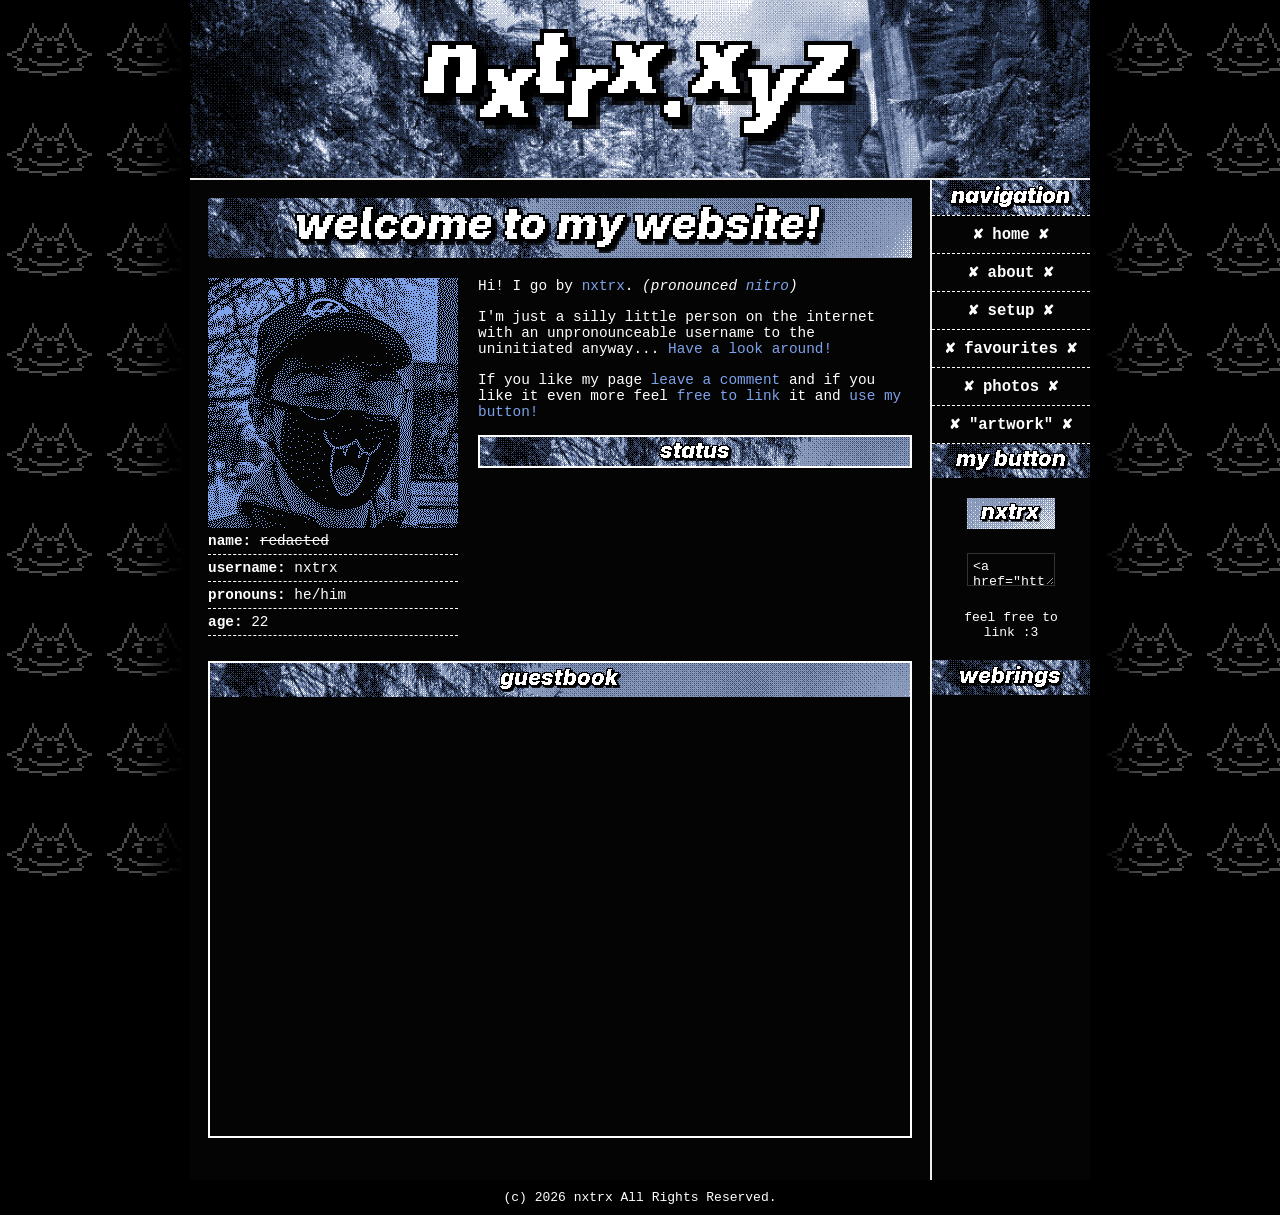
<file: index.html>
<!DOCTYPE html>
<html>
<head>
    <meta charset="UTF-8">
    <meta name="viewport" content="width=device-width, initial-scale=1.0">
    <title>nxtrx</title>
    <link rel="stylesheet" href="style.css">
    <link rel="preconnect" href="https://fonts.googleapis.com">
    <link rel="preconnect" href="https://fonts.gstatic.com" crossorigin>
    <link href="https://fonts.googleapis.com/css2?family=Outfit:wght@300;500;700&display=swap" rel="stylesheet">
</head>
<body>
    <!--page-->
    <div class="main-wrapper">

        <!--header-->
        <div class="site-header"><a href="home.html" target="content-frame"><img src="imgs/text.png"></a></div>
        <!--header-->

        <!--content-->
        <div class="top-row">

            <!--iframe-->
            <div class="content-area">
                <iframe name="content-frame" id="content-frame" src="home.html" allowtransparency="true"></iframe>
            </div>
            <!--iframe-->

            <!--navigation-->
            <nav class="sidebar">
                <div class="lil-header"><img style="margin: 5px;" src="imgs/nav.png"></div>
                <a style="border-top: 1px dashed #fff;" href="home.html" target="content-frame">✘ home ✘</a>
                <a href="about.html" target="content-frame">✘ about ✘</a>
                <a href="construction.html" target="content-frame">✘ setup ✘</a>
                <a href="favourites.html" target="content-frame">✘ favourites ✘</a>
                <!--<a href="construction.html" target="content-frame">✘ links ✘</a>-->
                <a href="construction.html" target="content-frame">✘ photos ✘</a>
                <a href="construction.html" target="content-frame">✘ "artwork" ✘</a>
                <div class="lil-header"><img style="margin: 5px;" src="imgs/my-button.png"></div>
                <img style="margin: 20px;" src="imgs/button.png">
                <textarea readonly=""><a href="https://nxtrx.xyz" target="_blank"><img src="https://nxtrx.xyz/buttons/mishamallow_1.gif" alt="Mishamallow"></a></textarea>
                <p style="margin: 20px;">feel free to link :3</p>
                <div class="lil-header"><img style="margin: 5px;" src="imgs/webrings.png"></div>
            </nav>
            <!--navigation-->

        </div>
        <!--content-->
        <!--
        <div class="comment-section">
            <div class="comment-header">leave a comment :3</div>
            <div class="comment-form">
                <div class="input-group">
                    <label>Name</label>
                    <input type="text">
                </div>
                <div class="input-group">
                    <label>Website (Optional)</label>
                    <input type="text">
                </div>
                <textarea placeholder="Write something..."></textarea>
            </div>
        </div>
        -->
        <!--footer-->
        <footer>(c) 2026 nxtrx All Rights Reserved.</footer>
        <!--footer-->

    </div>
    <!--page-->
</body>
</html>
</file>
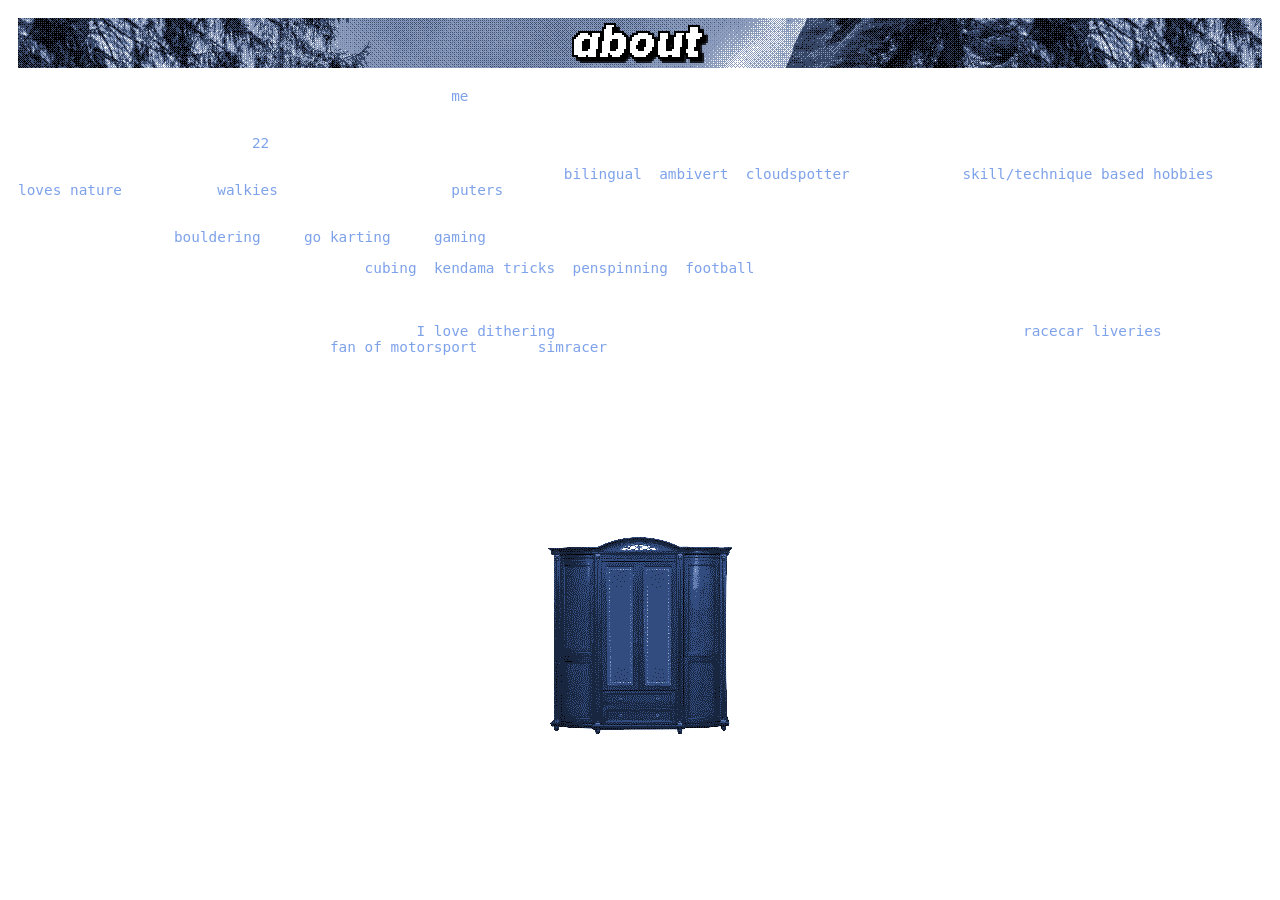
<file: about.html>
<!DOCTYPE html>
<html>
<head>
    <link rel="stylesheet" href="about.css">
</head>
<body>
    <div class="lil-header" style="margin-bottom: 20px;"><img style="margin: 5px;" src="imgs/about.png"></div>
    <p style="padding-bottom: 15px; border-bottom: 1px dashed #fff;">In this section you'll get to know the webmaster (<span>me</span>) a little better.</p>
    <div class="content">
        <div>
            <p>My name is [redacted]. I'm <span>22</span> and I live in [redacted]</p>
            <p style="padding-bottom: 15px; border-bottom: 1px dashed #fff;">If I had to chose a few words to describe myself I'd say I'm a <span>bilingual</span>, <span>ambivert</span>, <span>cloudspotter</span>, that likes <span>skill/technique based hobbies</span>, <span>loves nature</span>, going on <span>walkies</span> and learning about <span>puters</span>.</p>

            <p>My hobbies rn are <span>bouldering</span> and <span>go karting</span> and <span>gaming</span>.</p>
            <p style="padding-bottom: 15px; border-bottom: 1px dashed #fff;">Stuff don't do as often but still like: <span>cubing</span>, <span>kendama tricks</span>, <span>penspinning</span>, <span>football</span>.</p>

            <p style="padding-bottom: 15px; border-bottom: 1px dashed #fff;">A few years back (in highschool) I thought I was going to become a graphic designer, but nothing really came of that. I still do some personal projects for fun and lately I discovered that <span>I love dithering</span>. Back in my graphic design "peak" I was mainly doing <span>racecar liveries</span> (comissions too) because I'm also a <span>fan of motorsport</span> and a <span>simracer</span>.</p>

            <!--<p>After highschool I tried to major in <span>computer science</span>, but I voluntarily <span>dropped out</span> in year two because it was fucking me up mentally. I was honestly in quite a <span>dark place</span> before I decide to dropout. (shit was thrown and I broke one glass door) I was putting in quite a bit of effort with very little results. I realised I subconsciously felt those <span>academic failures</span> were an attack on my intelligence and thus my ego. When I got to that realisation I knew that I had to <span>change my mentallity</span>. I now consciously try to <span>stay calm</span> under all circumstances <span>control my emotions</span> and most importantly <span>let go of my ego</span> and <span>be humble</span>.</p>

            <p style="padding-bottom: 15px; border-bottom: 1px dashed #fff;"><i>I know this sounds esoteric as fuck, but thats what I feel like im trying to do lmfao.</i></p>

            <p>I didn't completely abandon "the puters" alltogether. My interest just transformed into <span>tinkering with my own pc</span> and <span>homelabbing</span>.</p>
-->
            <p>I use CachyOS btw.</p>

            <p style="padding-bottom: 15px; border-bottom: 1px dashed #fff;">And thats about it, ambiguos enough not to doxx myself but personal enough to get to know me</p>
        </div>

        <p style="text-align:center; margin: 0;">if you're interested checkout my closet <br> just saying there might be a few skelies :3</p>
        <div class="closet">
            <a href="skellie.html" target="_blank" class="rotate-hover"><img src="imgs/closet.png"></a>
        </div>
    </div>


</body>
</file>
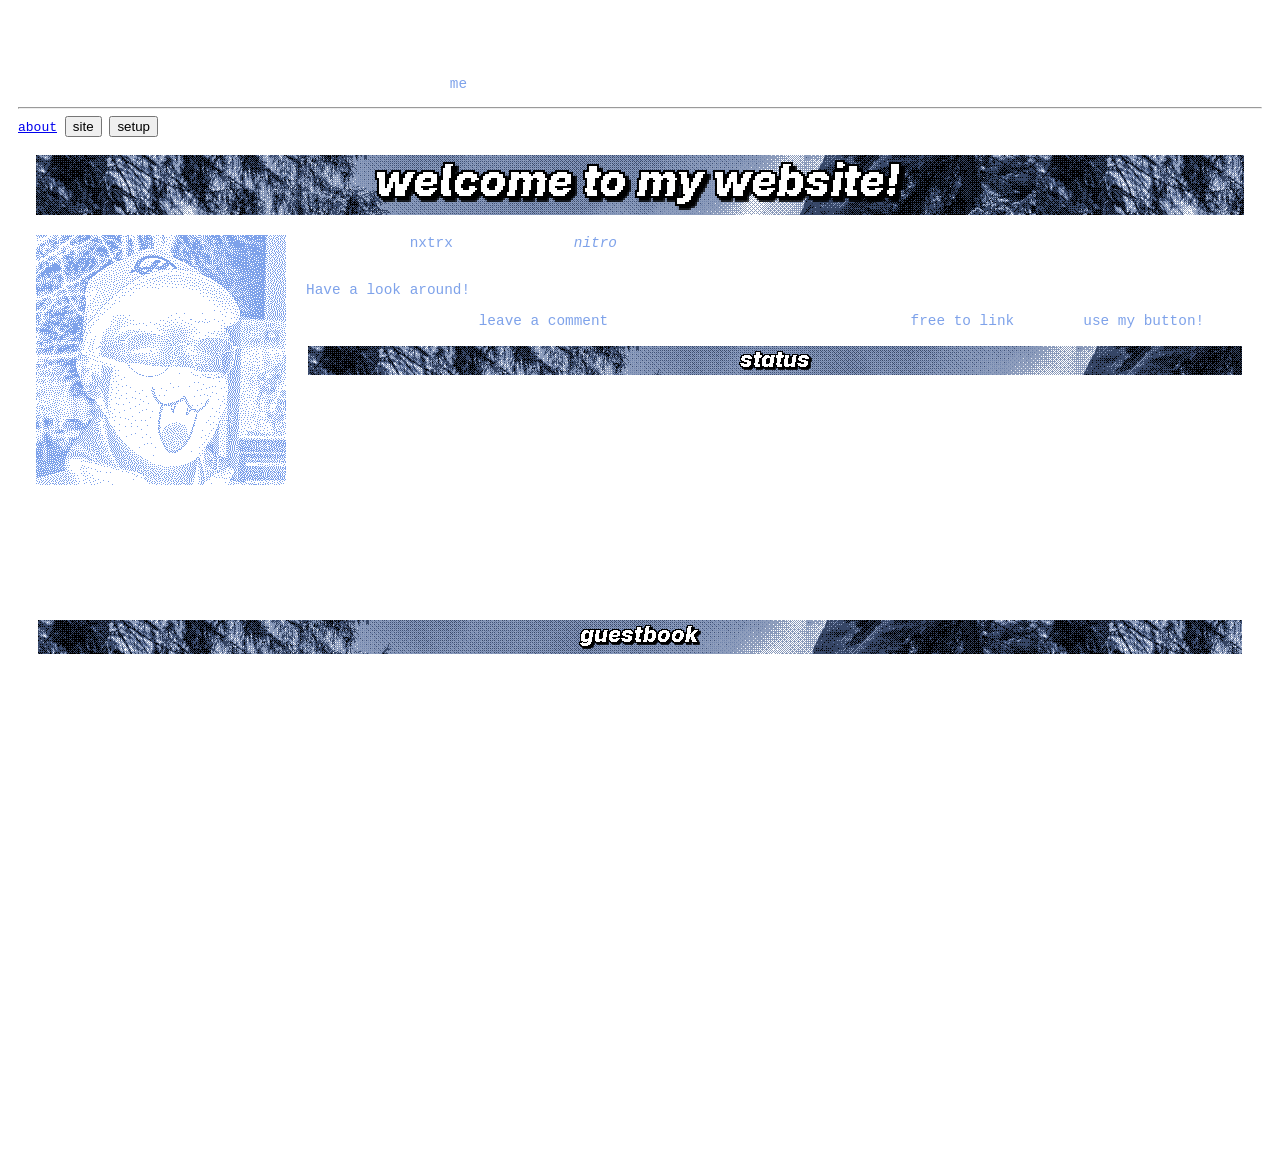
<file: aboutme.html>
<!DOCTYPE html>
<html>
<head>
    <link rel="stylesheet" href="about.css">
</head>
<body>
    <div class="heading"><h1>About</h1></div>
    <p>In this section you'll get to know the webmaster (<span>me</span>) a little better.</p>
    <hr>
    <div style="inline-flex">
        <a href="about.html" target="content-frame">about</a>
        <button>site</button>
        <button>setup</button>
    </div>
    <!--iframe-->
    <div class="content-area">
        <iframe name="content-frame" id="content-frame" src="home.html" allowtransparency="true"></iframe>
    </div>
    <!--iframe-->


</body>
</file>
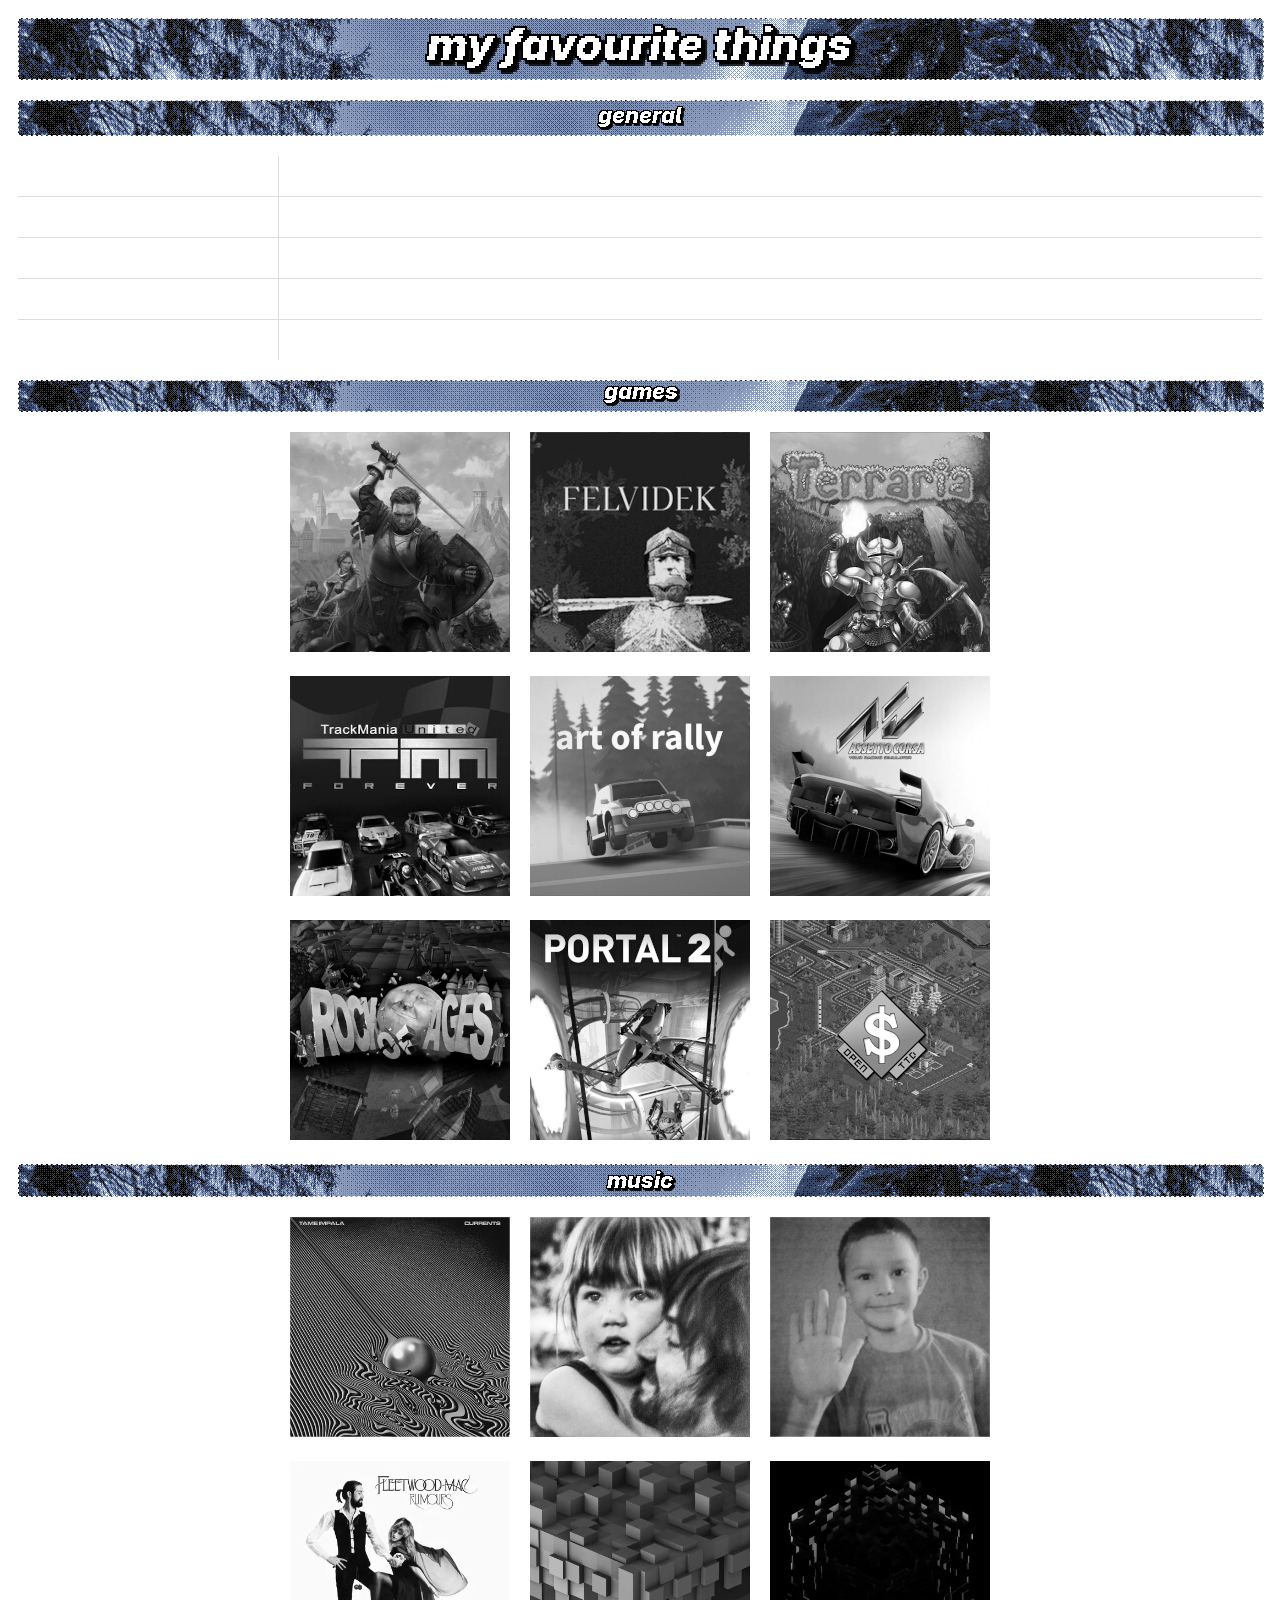
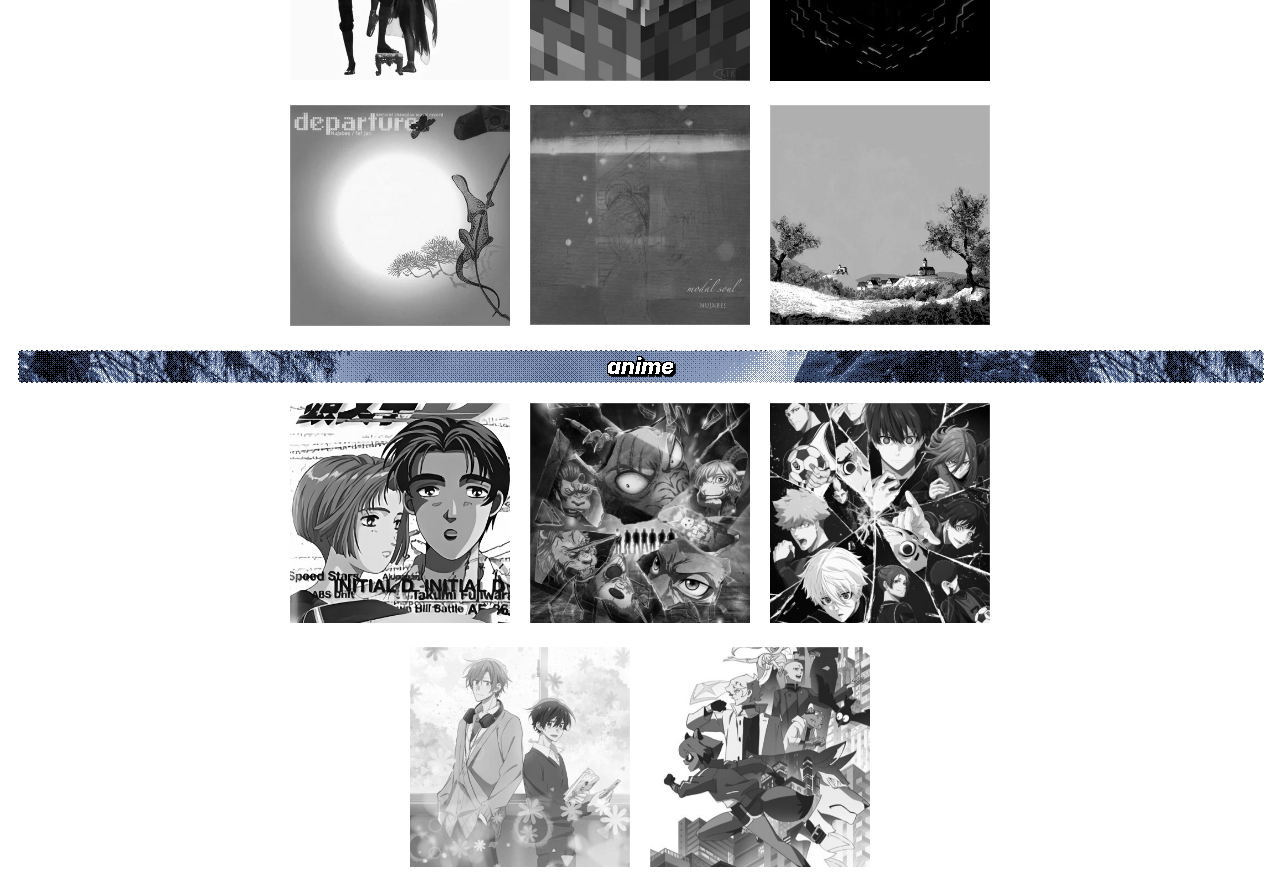
<file: favourites.html>
<!DOCTYPE html>
<html>
<head>
    <link rel="stylesheet" href="favourites.css">
</head>
<body>

    <div class="lil-header" style="margin-bottom: 20px;"><img style="margin: 5px;" src="imgs/myfavouritethings2.png"></div>
    <div class="lil-header" style="margin-bottom: 20px;"><img style="margin: 5px;" src="imgs/general.png"></div>
    <div class="content">
        <div style="width: 100%;">
            <table>
            <tbody>
                <tr>
                <td><strong>colours</strong></td>
                <td>all of them</td>
                </tr>
                <tr>
                <td><strong>season</strong></td>
                <td>autumn</td>
                </tr>
                <tr>
                <td><strong>animals</strong></td>
                <td>sharks, deer, dogs, foxes</td>
                </tr>
                <tr>
                <td><strong>food</strong></td>
                <td>schnitzel, bean soup, garlic soup</td>
                </tr>
                <tr>
                <td><strong>activity</strong></td>
                <td>hiking, bouldering, go karting, gaming</td>
                </tr>
            </tbody>
            </table>
        </div>
        <div class="lil-header"><img style="margin: 5px;" src="imgs/games.png"></div>
        <div style="width: 100%;">
            <div class="content">
                <div class="row">
                    <a href="https://store.steampowered.com/app/1771300/Kingdom_Come_Deliverance_II/" target="blank_"><img class="base-image" src="imgs/kcd2.png"></a>
                    <a href="https://store.steampowered.com/app/2299900/Felvidek/" target="blank_"><img class="base-image" src="imgs/felvidek.jpg"></a>
                    <a href="https://store.steampowered.com/app/105600/Terraria/" target="blank_"><img class="base-image" src="imgs/terraria.jpg"></a>
                </div>
                <div class="row">
                    <a href="https://store.steampowered.com/app/7200/Trackmania_United_Forever/" target="blank_"><img class="base-image" src="imgs/tmuf.jpg"></a>
                    <a href="https://store.steampowered.com/app/550320/art_of_rally/" target="blank_"><img class="base-image" src="imgs/artofrally.jpg"></a>
                    <a href="https://store.steampowered.com/app/244210/Assetto_Corsa/" target="blank_"><img class="base-image" src="imgs/ac.jpg"></a>
                </div>
                <div class="row">
                    <a href="https://store.steampowered.com/app/22230/Rock_of_Ages/" target="blank_"><img class="base-image" src="imgs/roa.png"></a>
                    <a href="https://store.steampowered.com/app/620/Portal_2/" target="blank_"><img class="base-image" src="imgs/portal2.jpg"></a>
                    <a href="https://store.steampowered.com/app/1536610/OpenTTD/" target="blank_"><img class="base-image" src="imgs/openttd.png"></a>
                </div>
            </div>
        </div>
        <div class="lil-header"><img style="margin: 5px;" src="imgs/music.png"></div>
        <div style="width: 100%;">
            <div class="content">
                <div class="row">
                    <a href="https://www.last.fm/music/Tame+Impala/Currents" target="blank_"><img class="base-image" src="imgs/current.png"></a>
                    <a href="https://www.last.fm/music/Tame+Impala/Deadbeat" target="blank_"><img class="base-image" src="imgs/deadbeat.png"></a>
                    <a href="https://www.last.fm/music/DVRST/Echoes+of+Childhood" target="blank_"><img class="base-image" src="imgs/echoes.png"></a>
                </div>
                <div class="row">
                    <a href="https://www.last.fm/music/Fleetwood+Mac/Rumours" target="blank_"><img class="base-image" src="imgs/rumours.png"></a>
                    <a href="https://www.last.fm/music/C418/Minecraft+-+Volume+Alpha" target="blank_"><img class="base-image" src="imgs/volalpha.png"></a>
                    <a href="https://www.last.fm/music/C418/Minecraft+-+Volume+Beta" target="blank_"><img class="base-image" src="imgs/volbeta.png"></a>
                </div>
                <div class="row">
                    <a href="https://www.last.fm/music/Nujabes/samurai+champloo+music+record+departure" target="blank_"><img class="base-image" src="imgs/samurai.png"></a>
                    <a href="https://www.last.fm/music/Nujabes/Modal+Soul" target="blank_"><img class="base-image" src="imgs/modalsoul.png"></a>
                    <a href="https://www.last.fm/music/Marcel+Gidote%27s+Holy+Crab/Felvid%C3%A9k+(OST)" target="blank_"><img class="base-image" src="imgs/felvidek.png"></a>
                </div>
            </div>
        </div>
        <div class="lil-header"><img style="margin: 5px;" src="imgs/anime.png"></div>
        <div style="width: 100%;">
            <div class="content">
                <div class="row">
                    <a href="https://anilist.co/anime/185/Initial-D/" target="blank_"><img class="base-image" src="imgs/initiald.jpg"></a>
                    <a href="https://anilist.co/anime/107660/BEASTARS/" target="blank_"><img class="base-image" src="imgs/beastars.jpg"></a>
                    <a href="https://anilist.co/anime/137822/Blue-Lock/" target="blank_"><img class="base-image" src="imgs/bluelock.jpg"></a>
                </div>
                <div class="row">
                    <a href="https://anilist.co/anime/126288/Sasaki-to-Miyano/" target="blank_"><img class="base-image" src="imgs/sasakitomiyano.jpg"></a>
                    <a href="https://anilist.co/anime/110354/BNA/" target="blank_"><img class="base-image" src="imgs/bna.jpg"></a>
                </div>
            </div>
        </div>

    </div>


</body>
</file>
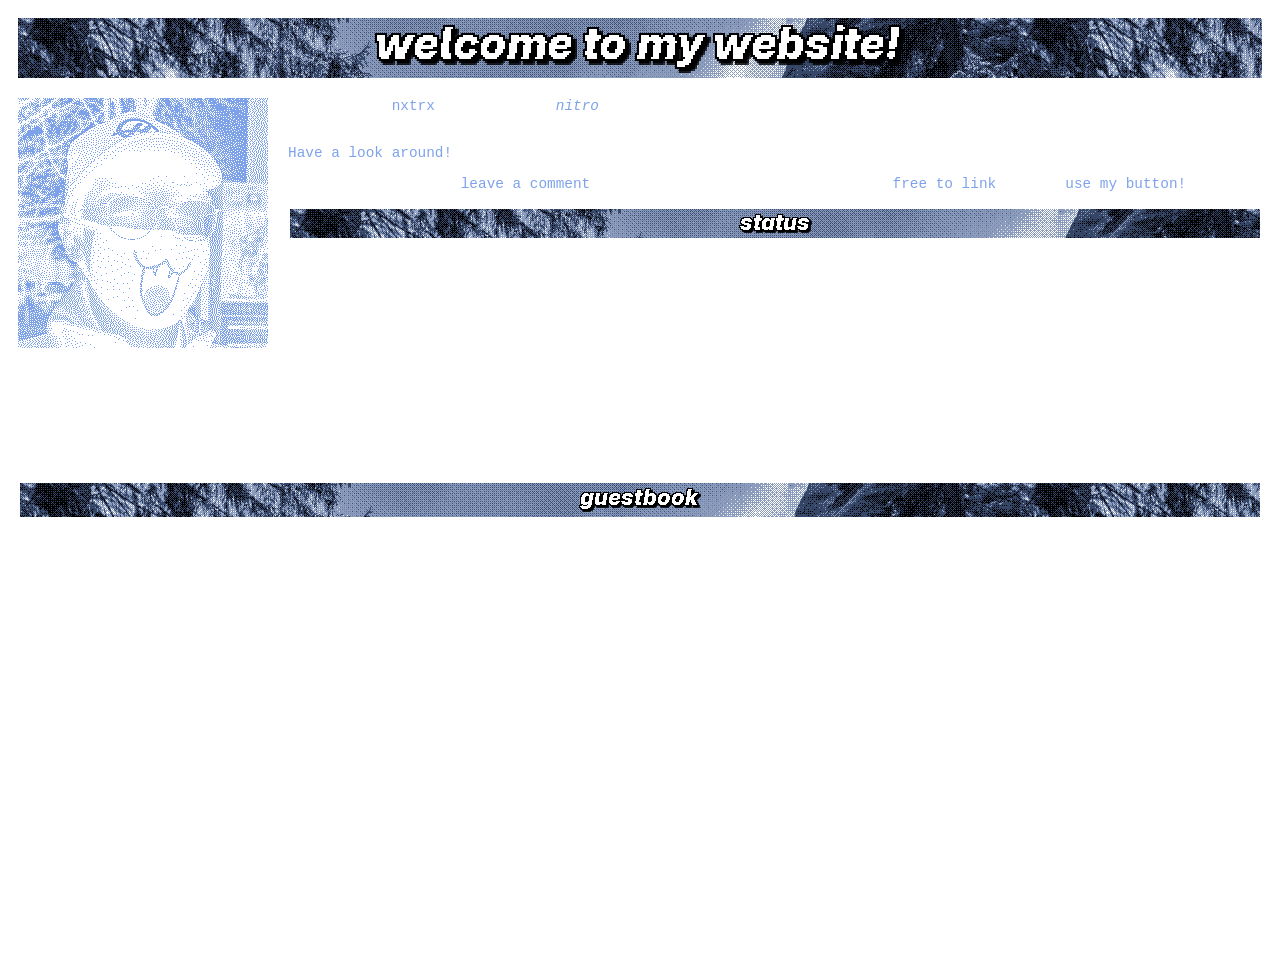
<file: home.html>
<!DOCTYPE html>
<html>
<head>
    <link rel="stylesheet" href="home.css">
</head>
<body>
    <div class="lil-header" style="margin-bottom: 20px;"><img style="margin: 5px;" src="imgs/welcome.png"></div>
    <div>
      <div class="content" style="margin-bottom: 20px;">
        <div class="about">
            <img class="me" src="imgs/me2.png">
            <p><b>name:</b> <del>redacted</del></p>
            <p><b>username:</b> nxtrx</p>
            <p><b>pronouns:</b> he/him</p>
            <p><b>age:</b> 22</p>
        </div>

        <div>
            <p>Hi! I go by <span>nxtrx</span>. <i>(pronounced <span>nitro</span>)</i></p>
            <p>I'm just a silly little person on the internet with an unpronounceable username to the uninitiated anyway... <span>Have a look around!</span></p>
            <p>If you like my page <span>leave a comment</span> and if you like it even more feel <span>free to link</span> it and <span>use my button!</span></p>

            <div style="border: 2px solid #fff">
                <div class="lil-header"><img style="margin: 5px;" src="imgs/status.png"></div>
                <div id="statuscafe">
                  <div class="status-history" id="status-history-auto">
                    <div class="history-header"></div>
                    <div id="history-content"></div>
                  </div>
                </div>
                <script src="https://status.cafe/current-status.js?name=nxtrx" defer></script>
            </div>

        </div>
      </div>
    <div style="border: 2px solid #fff">
      <div class="lil-header"><img style="margin: 5px;" src="imgs/guestbook.png"></div>
      <div class="guestbook">
          <iframe name="content-frame" id="content-frame" src="https://nxtrx.atabook.org/" allowtransparency="true"></iframe>
      </div>
    </div>

</body>

<script>
  (function() {
    const user = 'nxtrx';
    const container = document.getElementById('history-content');
    const rssUrl = encodeURIComponent(`https://status.cafe/users/${user}.atom`);
    const finalUrl = `https://api.rss2json.com/v1/api.json?rss_url=${rssUrl}`;

    function timeAgo(dateParam) {
      const date = new Date(dateParam);
      const now = new Date();
      const seconds = Math.round((now - date) / 1000);
      const minutes = Math.round(seconds / 60);
      const hours = Math.round(minutes / 60);
      if (seconds < 60) return 'just now';
      if (minutes < 60) return `${minutes} minutes ago`;
      if (hours < 24) return `${hours} hours ago`;
      return `${Math.round(hours / 24)} days ago`;
    }

    fetch(finalUrl)
      .then(response => response.json())
      .then(data => {
        if (data.status === 'ok') {
          container.innerHTML = '';
          data.items.forEach(item => {
            const timeString = timeAgo(item.pubDate);

            let fullText = item.content ;
            let emojiText = item.title ;

            const emojiMatch = emojiText.match(/(\u00a9|\u00ae|[\u2000-\u3300]|\ud83c[\ud000-\udfff]|\ud83d[\ud000-\udfff]|\ud83e[\ud000-\udfff])/);
            const currentEmoji = emojiMatch ? emojiMatch[0] : '💬';

            const cleanText = fullText.replace(new RegExp(`^${user}\\s*\\S+\\s*`, 'i'), '').trim();

            const div = document.createElement('div');
            div.className = 'history-item';
            div.innerHTML = `
              <div class="history-meta">
                <a href="https://status.cafe/users/${user}" class="history-user">${user}</a>
                <span class="history-emoji">${currentEmoji}</span>
                <span class="history-time">${timeString}</span>
              </div>
              <div class="history-text">${cleanText}</div>
            `;
            container.appendChild(div);
          });
        }
      });
  })();
</script>
</file>
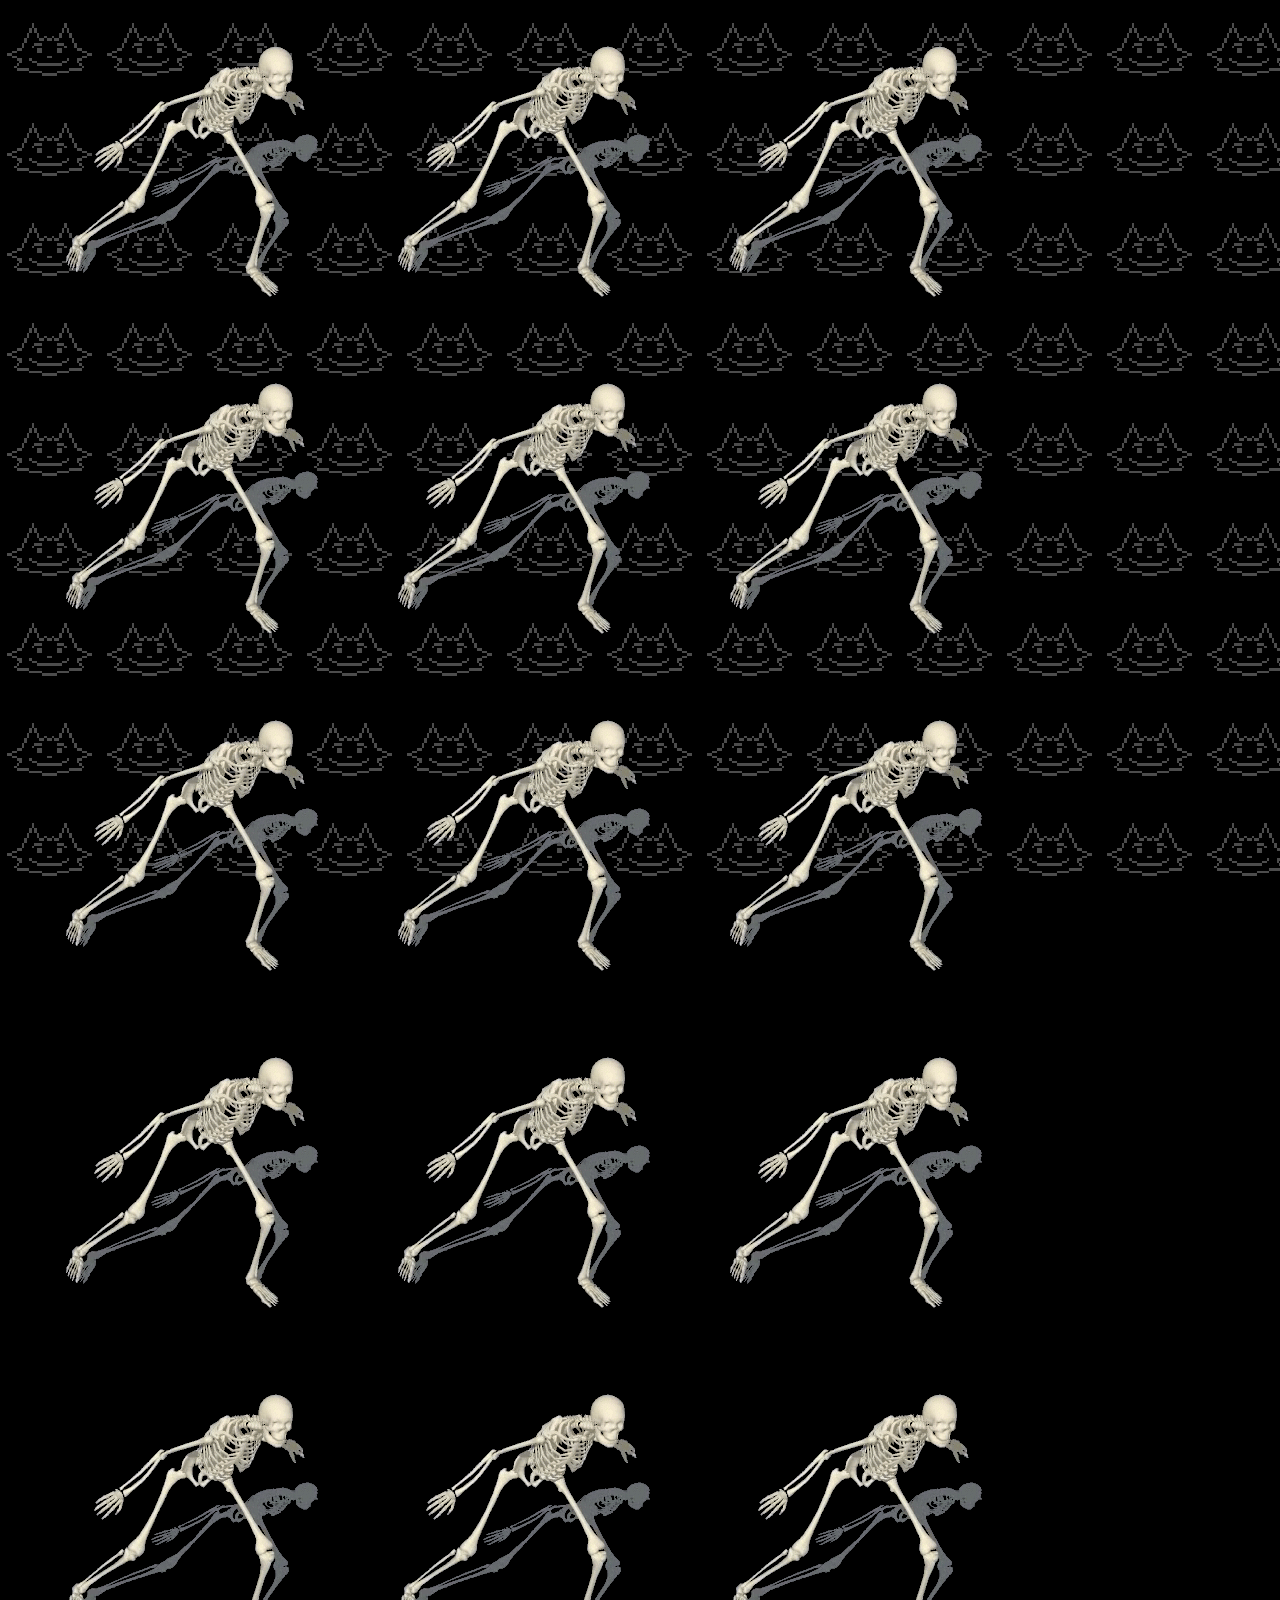
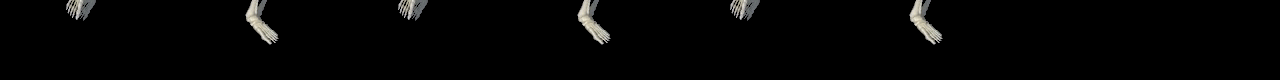
<file: skellie.html>
<!DOCTYPE html>
<html>
<head>
    <meta charset="UTF-8">
    <meta name="viewport" content="width=device-width, initial-scale=1.0">
    <title>nxtrx</title>
    <link rel="stylesheet" href="style.css">
    <link rel="preconnect" href="https://fonts.googleapis.com">
    <link rel="preconnect" href="https://fonts.gstatic.com" crossorigin>
    <link href="https://fonts.googleapis.com/css2?family=Outfit:wght@300;500;700&display=swap" rel="stylesheet">
</head>
<body>
    <img src="imgs/skellie.gif" alt="im a furry 💀">
    <img src="imgs/skellie.gif" alt="im a closeted femboy 💀">
    <img src="imgs/skellie.gif" alt="im giga touch starved 💀">
    <img src="imgs/skellie.gif">
    <img src="imgs/skellie.gif">
    <img src="imgs/skellie.gif">
    <img src="imgs/skellie.gif">
    <img src="imgs/skellie.gif">
    <img src="imgs/skellie.gif">
    <img src="imgs/skellie.gif">
    <img src="imgs/skellie.gif">
    <img src="imgs/skellie.gif">
    <img src="imgs/skellie.gif">
    <img src="imgs/skellie.gif">
    <img src="imgs/skellie.gif">
</body>
</html>
</file>
<file: style.css>
/* 1. Imports & Global */
@import url('https://fonts.googleapis.com/css2?family=VT323&display=swap');

* { box-sizing: border-box; font-family: monospace; }

body {
    background: linear-gradient(rgba(0,0,0,0.7), rgba(0,0,0,0.7)), url('imgs/bg2.png') #000;
    background-attachment: fixed;
    margin: 0;
    color: #fff;
}

.site-header {
    width: 100%;
    height: 180px;
    background-image: url('imgs/bg-header.png');
    background-size: cover;
    background-position: center;
    display: flex;
    justify-content: center;
    align-items: center;
    border-bottom: 2px solid #eee;
}

/* 2. Layout Structure */
.main-wrapper {
    width: 900px;
    margin: 0px auto;
    display: flex;
    flex-direction: column;
    /*border: 1px solid #fff;*/
    box-shadow: 30px 0px 25px #000, -30px 0px 25px #000;

}

.top-row {
    display: flex;
    /*border: 2px solid #333;*/
    background: rgba(4,4,4,1);
}

/* 3. Sidebar (right) */
.sidebar {
    width: 160px;
    border-left: 2px solid #eee;
    flex-shrink: 0;
    text-align: center;
}

.lil-header{
    width: 100%;
    display: flex;
    justify-content: center;
    align-items: center;
    background-image: url('imgs/bg-header.png');
}

.lil-header h2{
    margin: 2px;
    color: #fff;
}

.sidebar a {border-bottom: 1px dashed #fff; padding: 9px;}

a { font-size: 1.2rem; color: #fff; text-decoration: none; display: block; font-weight: 700; }
a:hover { color: #fff; text-shadow: 0 0 5px #fff; }

/* 4. Content Area (Right) */
.content-area { flex-grow: 1; }

iframe { width: 100%; height: 1000px; border: none; display: block; }

/* 5. Comment Section */
.comment-section { border: 2px solid #333; background: #000; }

.comment-header {
    background: #c5b3a3;
    color: #000;
    padding: 10px 20px;
    text-align: right;
    font-weight: bold;
    font-size: 1.5rem;
}

.comment-form { padding: 20px; display: flex; flex-direction: column; gap: 10px; }

.input-group { display: flex; justify-content: flex-end; align-items: center; gap: 10px; }

input, textarea { background: #fff; border: 1px solid #333; padding: 5px; width: 300px; }

textarea { width: 88px; height: 33px; background: #040404; color: #fff;}

footer{
    background-color: black;
    text-align: center;
    padding: 10px;
}

textarea {

}
</file>
<file: about.css>
body{
    background-color: transparent;
    color: #fff;
    font-family: monospace;
    padding: 10px;
}

p{
    font-size: 0.9rem;
    margin: 0 0 15px 0;
}

.lil-header{
    width: 100%;
    display: flex;
    justify-content: center;
    align-items: center;
    background-image: url('imgs/bg-header.png');
}

.content-area { flex-grow: 1; }

iframe { width: 100%; height: 1000px; border: none; display: block; }

.heading{
    display: flex;
    justify-content: center;
    align-items: center;
}

.heading h1{
    width: 100%;
    text-align: center;
    margin: 0;
    padding-bottom: 5px;
    font-size: 1.8rem;
    margin-bottom: 20px;
}

.content{
    display: flex;
    gap: 20px;
    flex-direction: column;
}

.about{
    display: flex;
    flex-direction: column;
}

.about img{
    margin: 0 0 5px 0;
}

.about p{
    margin: 0 0 5px 0;
    padding-bottom: 5px;
    border-bottom: 1px dashed #fff;
}

span{
    color: #7ea2ea;
}

.closet{
    display: flex;
    justify-content: center;
}

.rotate-hover:hover {
    /* Positive degrees rotate clockwise, negative counter-clockwise */
    transform: rotate(-5deg);
}
</file>
<file: favourites.css>
body{
    background-color: transparent;
    color: #fff;
    font-family: monospace;
    padding: 10px;
}

p{
    font-size: 0.9rem;
    margin: 0 0 15px 0;
}

table {
    font-family: monospace;
    border-collapse: collapse;
    width: 100%;
    /* Ensure the table itself doesn't have an outer border */
    border-style: hidden;
    font-size: 0.9rem;
}

td, th {
    text-align: left;
    padding: 12px;
    border: 1px solid #dddddd; /* Or white, per your preference */
}

/* Remove top border from the first row */
tr:first-child th,
tr:first-child td {
    border-top: none;
}

/* Remove bottom border from the last row */
tr:last-child td {
    border-bottom: none;
}

/* Remove left border from the first column */
td:first-child,
th:first-child {
    border-left: none;
}

/* Remove right border from the last column */
td:last-child,
th:last-child {
    border-right: none;
}

.lil-header{
    width: 100%;
    display: flex;
    justify-content: center;
    align-items: center;
    background-image: url('imgs/bg-header.png');
    border: 1px dashed #fff;
}


.heading{
    display: flex;
    justify-content: center;
    align-items: center;
}

.heading h1{
    width: 100%;
    text-align: center;
    margin: 0;
    border-bottom: 1px solid #7ea2ea;
    padding-bottom: 5px;
    font-size: 1.8rem;
    margin-bottom: 20px;
}

.content{
    display: flex;
    gap: 20px;
    flex-direction: column;
    justify-content: center;
}

.row{
    display: flex;
    justify-content: center;
    gap: 20px;
}

.about{
    display: flex;
    flex-direction: column;
}

.about img{
    margin: 0 0 5px 0;
}

.about p{
    margin: 0 0 5px 0;
    padding-bottom: 5px;
    border-bottom: 1px dashed #fff;
}

span{
    color: #7ea2ea;
}

.base-image {
    width:220px;
    filter: grayscale(100%);
}

.base-image:hover{
    filter: none;
}
</file>
<file: home.css>
body{
    background-color: transparent;
    color: #fff;
    font-family: monospace;
    padding: 10px;
}

p{
    font-size: 0.9rem;
    margin: 0 0 15px 0;
}

.lil-header{
    width: 100%;
    display: flex;
    justify-content: center;
    align-items: center;
    background-image: url('imgs/bg-header.png');
}

.heading{
    display: flex;
    justify-content: center;
    align-items: center;
}

.heading h1{
    width: 100%;
    text-align: center;
    margin: 0;
    border-bottom: 1px solid #7ea2ea;
    padding-bottom: 5px;
    font-size: 1.8rem;
    margin-bottom: 20px;
}

.content{
    display: flex;
    gap: 20px;
}

.about{
    display: flex;
    flex-direction: column;
}

.about img{
    margin: 0 0 5px 0;
}

.about p{
    margin: 0 0 5px 0;
    padding-bottom: 5px;
    border-bottom: 1px dashed #fff;
}

span{
    color: #7ea2ea;
}

#statuscafe {
    color:white;
    background: linear-gradient(90deg,rgba(0, 0, 0, 1) 0%, rgba(23, 23, 23, 1) 100%);
    position: relative;
    max-height: 165px;
    overflow-y: auto;
}

#statuscafe-username {
    margin-bottom: .5em;
}

#statuscafe-username a{
    color:#7ea2ea;
}

#statuscafe-username a:hover{
color:#000;
background-color:#7ea2ea;
}

#statuscafe-content {
margin: 0 1em 0.5em 1em;
}

.status{
    gap:0;
}

.history-item{
    border-bottom: 1px solid #fff;
    padding: .5em;
}

.history-item a:hover{
    background-color:#7ea2ea;
    color: #000;
}

.history-item a{
    color: #7ea2ea;
}

.history-user {
    text-decoration: underline;
    font-weight: 500;
}

.history-time {
    color: #ffffff !important; /* Pure white for the 'minutes ago' text */
    font-size: 0.9em;
    opacity: 0.9; /* Optional: makes it slightly softer like your image */
}

.history-emoji {
    margin: 0 4px; /* Gives the emoji a little breathing room */
}

.history-text {
    display: block;
    margin-left: 16px;
    margin-top: 6px;
    margin-bottom: 9px;
    color: #ffffff; /* Ensures your actual status message is also white */
}

.guestbook{
    overflow: hidden;
}

.guestbook iframe{
    width:100%;
    height:500px;
    border:0;
    margin-top: -65px;

}
</file>
